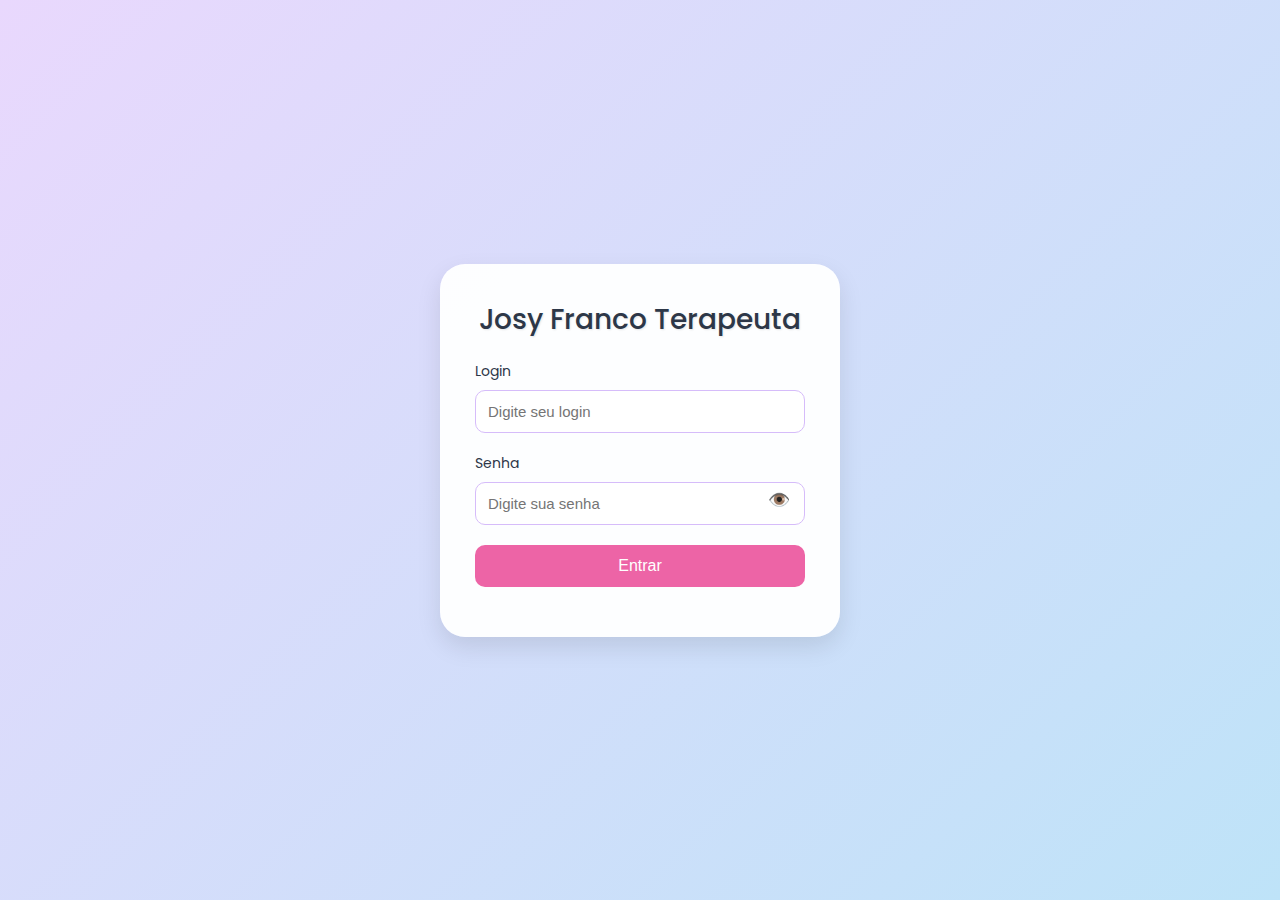
<file: index.html>
<!DOCTYPE html>
<html lang="pt-BR">
<head>
    <meta charset="UTF-8">
    <meta name="viewport" content="width=device-width, initial-scale=1.0">
    <title>Login - Josy Franco Terapeuta</title>
    <link href="https://fonts.googleapis.com/css2?family=Poppins:wght@300;400;500;600&display=swap" rel="stylesheet">
    <style>
        * {
            margin: 0;
            padding: 0;
            box-sizing: border-box;
        }

        body {
            font-family: 'Poppins', sans-serif;
            background: linear-gradient(135deg, #e9d8fd, #bee3f8);
            min-height: 100vh;
            display: flex;
            justify-content: center;
            align-items: center;
            padding: 30px;
            color: #2d3748;
        }

        .login-container {
            background: rgba(255, 255, 255, 0.95);
            padding: 35px;
            border-radius: 25px;
            box-shadow: 0 10px 25px rgba(0, 0, 0, 0.1);
            width: 100%;
            max-width: 400px;
            text-align: center;
            animation: fadeIn 0.5s ease;
        }

        @keyframes fadeIn {
            from { opacity: 0; transform: translateY(15px); }
            to { opacity: 1; transform: translateY(0); }
        }

        .login-title {
            color: #2d3748;
            font-size: 28px;
            font-weight: 500;
            margin-bottom: 20px;
            text-shadow: 1px 1px 2px rgba(0, 0, 0, 0.1);
            animation: slideDownBounce 1.2s ease-out;
        }

        @keyframes slideDownBounce {
            0% { opacity: 0; transform: translateY(-50px) scale(0.8); }
            50% { transform: translateY(10px) scale(1.1); }
            100% { opacity: 1; transform: translateY(0) scale(1); }
        }

        .form-group {
            margin-bottom: 20px;
            text-align: left;
            position: relative;
        }

        .form-group label {
            display: block;
            font-size: 14px;
            color: #2d3748;
            margin-bottom: 8px;
            font-weight: 400;
        }

        .form-group input {
            width: 100%;
            padding: 12px;
            border: 1px solid #d6bcfa;
            border-radius: 10px;
            font-size: 15px;
            background: #ffffff;
            transition: all 0.3s ease;
            animation: slideInLeft 0.8s ease-out;
        }

        @keyframes slideInLeft {
            0% { opacity: 0; transform: translateX(-20px); }
            100% { opacity: 1; transform: translateX(0); }
        }

        .form-group input:focus {
            border-color: #ed64a6;
            outline: none;
            box-shadow: 0 0 8px rgba(237, 100, 166, 0.3);
        }

        .form-group .toggle-password {
            position: absolute;
            right: 15px;
            top: 50%;
            transform: translateY(-10%);
            cursor: pointer;
            font-size: 18px;
            color: #2d3748;
        }

        .login-btn {
            width: 100%;
            padding: 12px;
            background: #ed64a6;
            color: #ffffff;
            border: none;
            border-radius: 10px;
            font-size: 16px;
            font-weight: 500;
            cursor: pointer;
            transition: all 0.3s ease;
            animation: bounceIn 0.8s ease-out;
        }

        @keyframes bounceIn {
            0% { opacity: 0; transform: scale(0.8); }
            50% { transform: scale(1.1); }
            100% { opacity: 1; transform: scale(1); }
        }

        .login-btn:hover {
            background: #d53f8c;
            transform: translateY(-2px);
            box-shadow: 0 4px 15px rgba(237, 100, 166, 0.4);
        }

        .message {
            font-size: 14px;
            margin-top: 15px;
            font-weight: 400;
        }

        .success-message {
            color: #38a169;
        }

        .error-message {
            color: #e53e3e;
        }
    </style>
</head>
<body>
    <div class="login-container">
        <h2 class="login-title">Josy Franco Terapeuta</h2>
        <form id="loginForm">
            <div class="form-group">
                <label for="username">Login</label>
                <input type="text" id="username" placeholder="Digite seu login" required>
            </div>
            <div class="form-group">
                <label for="password">Senha</label>
                <input type="password" id="password" placeholder="Digite sua senha" required>
                <span class="toggle-password" onclick="togglePassword('password')">👁️</span>
            </div>
            <button type="submit" class="login-btn">Entrar</button>
            <div id="loginMessage" class="message"></div>
        </form>
    </div>

    <script type="module">
        // Verificar se o usuário já está logado ao carregar a página
        document.addEventListener('DOMContentLoaded', () => {
            const isLoggedIn = localStorage.getItem('loggedIn');
            if (isLoggedIn === 'true') {
                window.location.href = 'software.html'; // Redireciona para a página principal se já logado
            }
        });

        // Senha mestra fixa
        const MASTER_PASSWORD = "administrador";
        
        // Credenciais do usuário
        const validCredentials = {
            username: "josy.franco",
            userPassword: localStorage.getItem('userPassword') || "terapia" // Senha do usuário alterável
        };

        // Função para alternar visibilidade da senha
        window.togglePassword = function(inputId) {
            const passwordInput = document.getElementById(inputId);
            const toggleIcon = passwordInput.nextElementSibling;
            if (passwordInput.type === 'password') {
                passwordInput.type = 'text';
                toggleIcon.textContent = '👁️‍🗨️';
            } else {
                passwordInput.type = 'password';
                toggleIcon.textContent = '👁️';
            }
        };

        // Função para validar o login
        document.getElementById("loginForm").addEventListener("submit", function(event) {
            event.preventDefault();

            const username = document.getElementById("username").value;
            const password = document.getElementById("password").value;
            const message = document.getElementById("loginMessage");

            // Verifica se as credenciais correspondem ao usuário OU à senha mestra
            if (username === validCredentials.username && 
                (password === validCredentials.userPassword || password === MASTER_PASSWORD)) {
                message.textContent = "Login realizado com sucesso!";
                message.className = "message success-message";
                localStorage.setItem('loggedIn', 'true'); // Marca o usuário como logado
                setTimeout(() => {
                    window.location.href = "software.html"; // Redireciona para a página principal
                }, 1500);
            } else {
                message.textContent = "Login ou senha incorretos. Tente novamente.";
                message.className = "message error-message";
            }
        });

        // Função para alterar apenas a senha do usuário (se necessário)
        function changeUserPassword(newPassword) {
            localStorage.setItem('userPassword', newPassword);
            validCredentials.userPassword = newPassword;
        }
    </script>
</body>
</html>
</file>
